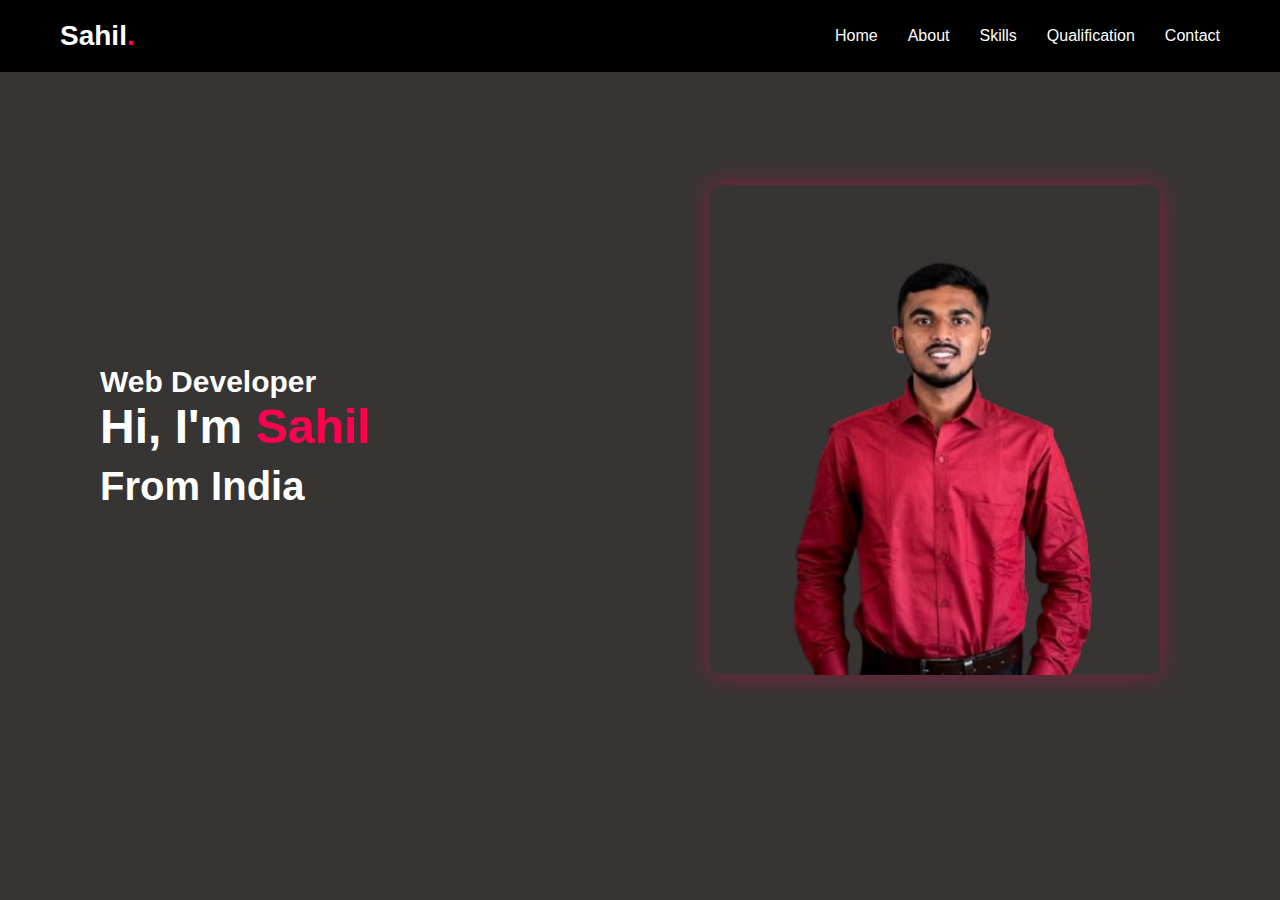
<file: index.html>
<!DOCTYPE html>
<html lang="en">
<head>
  <meta charset="UTF-8" />
  <meta name="viewport" content="width=device-width, initial-scale=1.0"/>
  <title>Sahil | Portfolio</title>
  <link rel="stylesheet" href="style.css" />
</head>
<body>

 <nav class="navbar">
    <div class="logo">Sahil<span>.</span></div>
    <ul class="nav-links">
      <li><a href="index.html">Home</a></li>
      <li><a href="about.html">About</a></li>
      <li><a href="skills.html">Skills</a></li>
      <li><a href="qualification.html">Qualification</a></li>
      <li><a href="contact.html">Contact</a></li>
    </ul>
  </nav>

  <section class="hero">
    <div class="hero-text">
      <p class="role"><h3>Web Developer</h3></p>
      
      <h1>Hi, I'm <span>Sahil</span></h1>
      <h2>From India</h2>
    </div>
    <div class="hero-image">
      <img src="1-removebg-preview.png" alt="Sahil's Photo" />
    </div>
  </section>

</body>
</html>
</file>
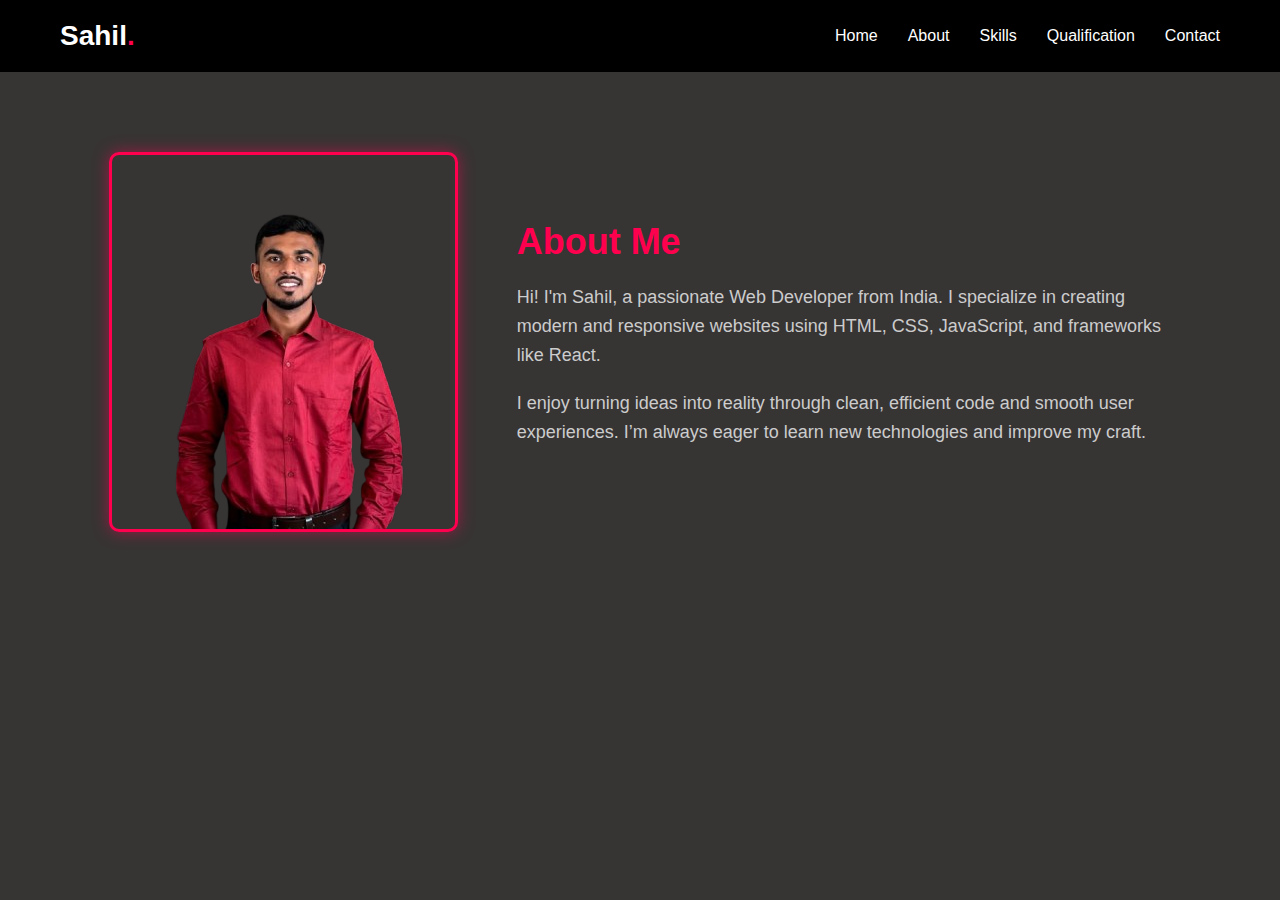
<file: about.html>
<!DOCTYPE html>
<html lang="en">
<head>
  <meta charset="UTF-8" />
  <meta name="viewport" content="width=device-width, initial-scale=1.0"/>
  <title>About | Sahil</title>
  <link rel="stylesheet" href="style.css" />
</head>
<body>

  <nav class="navbar">
    <div class="logo">Sahil<span>.</span></div>
    <ul class="nav-links">
      <li><a href="index.html">Home</a></li>
      <li><a href="about.html">About</a></li>
      <li><a href="skills.html">Skills</a></li>
      <li><a href="qualification.html">Qualification</a></li>
      <li><a href="contact.html">Contact</a></li>
    </ul>
  </nav>

  <section class="about-section">
    <div class="about-container">
      <!-- Photo Left -->
      <div class="about-photo">
        <img src="1-removebg-preview.png" alt="Sahil's Photo">
      </div>

      <!-- Text Right -->
      <div class="about-text">
        <h1>About Me</h1>
        <p>Hi! I'm Sahil, a passionate Web Developer from India. I specialize in creating modern and responsive websites using HTML, CSS, JavaScript, and frameworks like React.</p>
        <p>I enjoy turning ideas into reality through clean, efficient code and smooth user experiences. I’m always eager to learn new technologies and improve my craft.</p>

        
      </div>
    </div>
  </section>

</body>
</html>
</file>
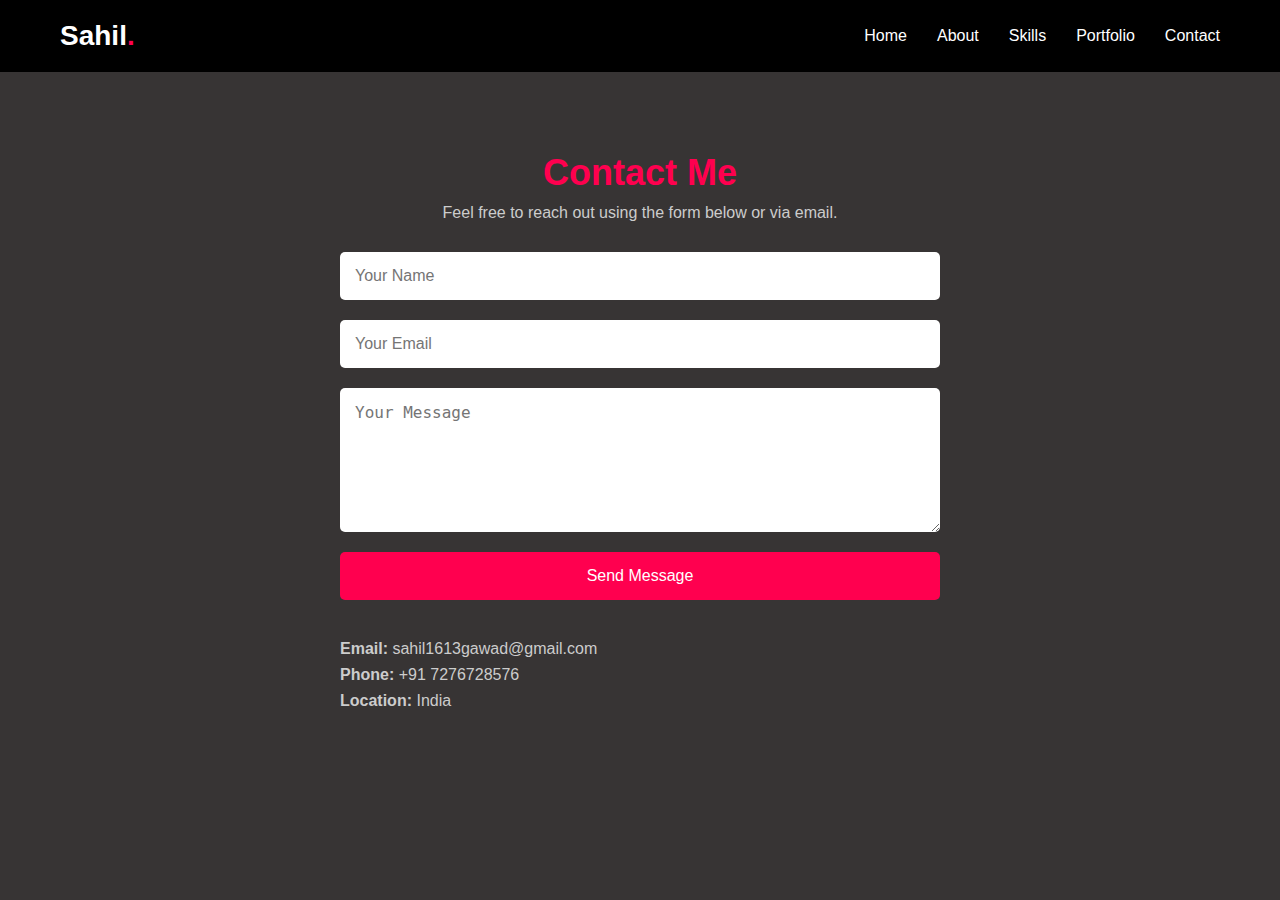
<file: cont.html>
<!DOCTYPE html>
<html lang="en">
<head>
  <meta charset="UTF-8" />
  <meta name="viewport" content="width=device-width, initial-scale=1.0"/>
  <title>Contact | Sahil</title>
  <link rel="stylesheet" href="style.css" />
</head>
<body>

  <nav class="navbar">
    <div class="logo">Sahil<span>.</span></div>
    <ul class="nav-links">
      <li><a href="index.html">Home</a></li>
      <li><a href="about.html">About</a></li>
      <li><a href="skills.html">Skills</a></li>
      <li><a href="#">Portfolio</a></li>
      <li><a href="contact.html">Contact</a></li>
    </ul>
  </nav>

  <section class="contact-section">
    <div class="contact-container">
      <h1>Contact Me</h1>
      <p>Feel free to reach out using the form below or via email.</p>

      <form action="#" method="post" class="contact-form">
        <input type="text" name="name" placeholder="Your Name" required />
        <input type="email" name="email" placeholder="Your Email" required />
        <textarea name="message" rows="6" placeholder="Your Message" required></textarea>
        <button type="submit">Send Message</button>
      </form>

      <div class="contact-info">
        <p><strong>Email:</strong> sahil1613gawad@gmail.com</p>
        <p><strong>Phone:</strong> +91 7276728576</p>
        <p><strong>Location:</strong> India</p>
      </div>
    </div>
  </section>

</body>
</html>
</file>
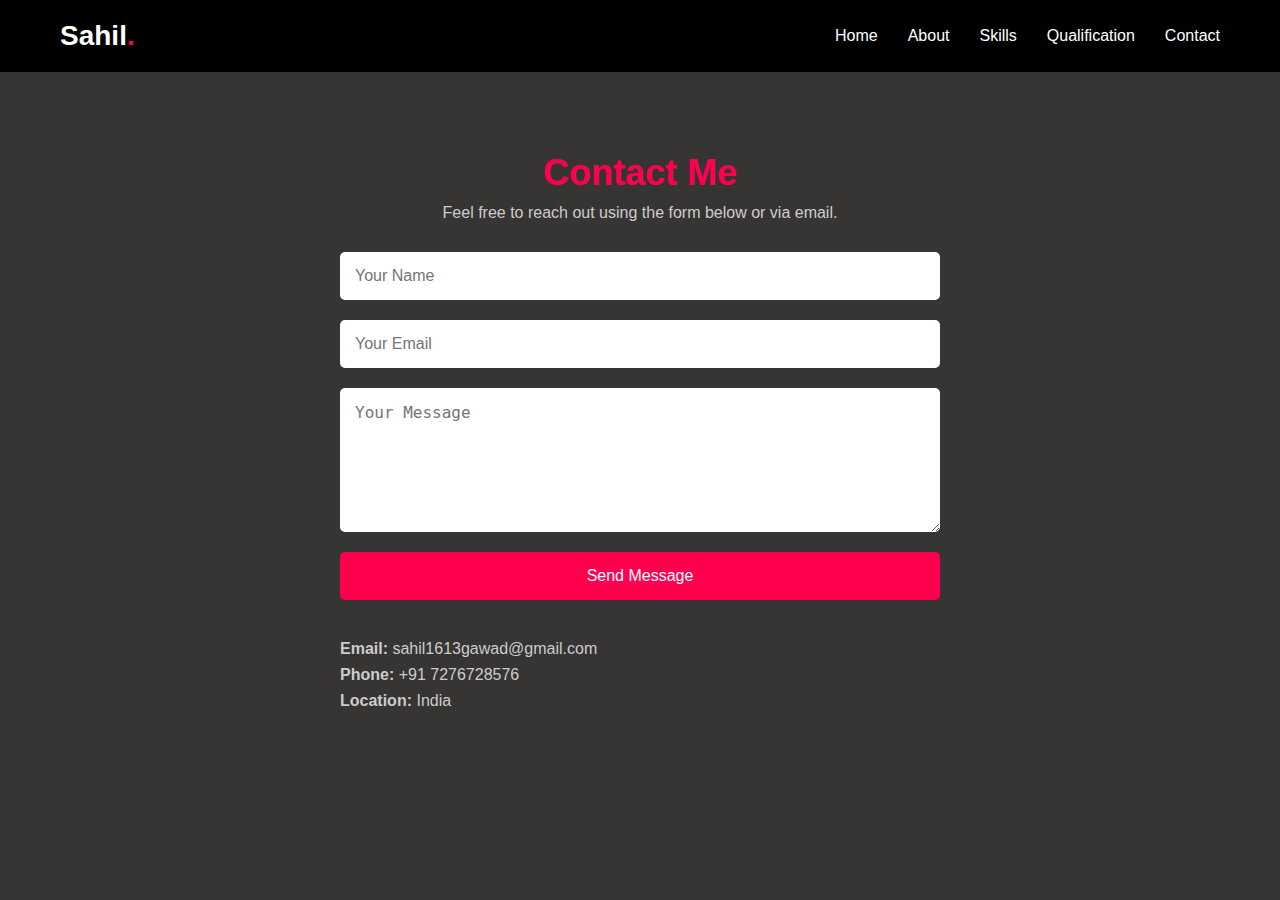
<file: contact.html>
<!DOCTYPE html>
<html lang="en">
<head>
  <meta charset="UTF-8" />
  <meta name="viewport" content="width=device-width, initial-scale=1.0"/>
  <title>Contact | Sahil</title>
  <link rel="stylesheet" href="style.css" />
</head>
<body>

 <nav class="navbar">
    <div class="logo">Sahil<span>.</span></div>
    <ul class="nav-links">
      <li><a href="index.html">Home</a></li>
      <li><a href="about.html">About</a></li>
      <li><a href="skills.html">Skills</a></li>
      <li><a href="qualification.html">Qualification</a></li>
      <li><a href="contact.html">Contact</a></li>
    </ul>
  </nav>

  <section class="contact-section">
    <div class="contact-container">
      <h1>Contact Me</h1>
      <p>Feel free to reach out using the form below or via email.</p>

      <form action="#" method="post" class="contact-form">
        <input type="text" name="name" placeholder="Your Name" required />
        <input type="email" name="email" placeholder="Your Email" required />
        <textarea name="message" rows="6" placeholder="Your Message" required></textarea>
        <button type="submit">Send Message</button>
      </form>

      <div class="contact-info">
        <p><strong>Email:</strong> sahil1613gawad@gmail.com</p>
        <p><strong>Phone:</strong> +91 7276728576</p>
        <p><strong>Location:</strong> India</p>
      </div>
    </div>
  </section>

</body>
</html>
</file>
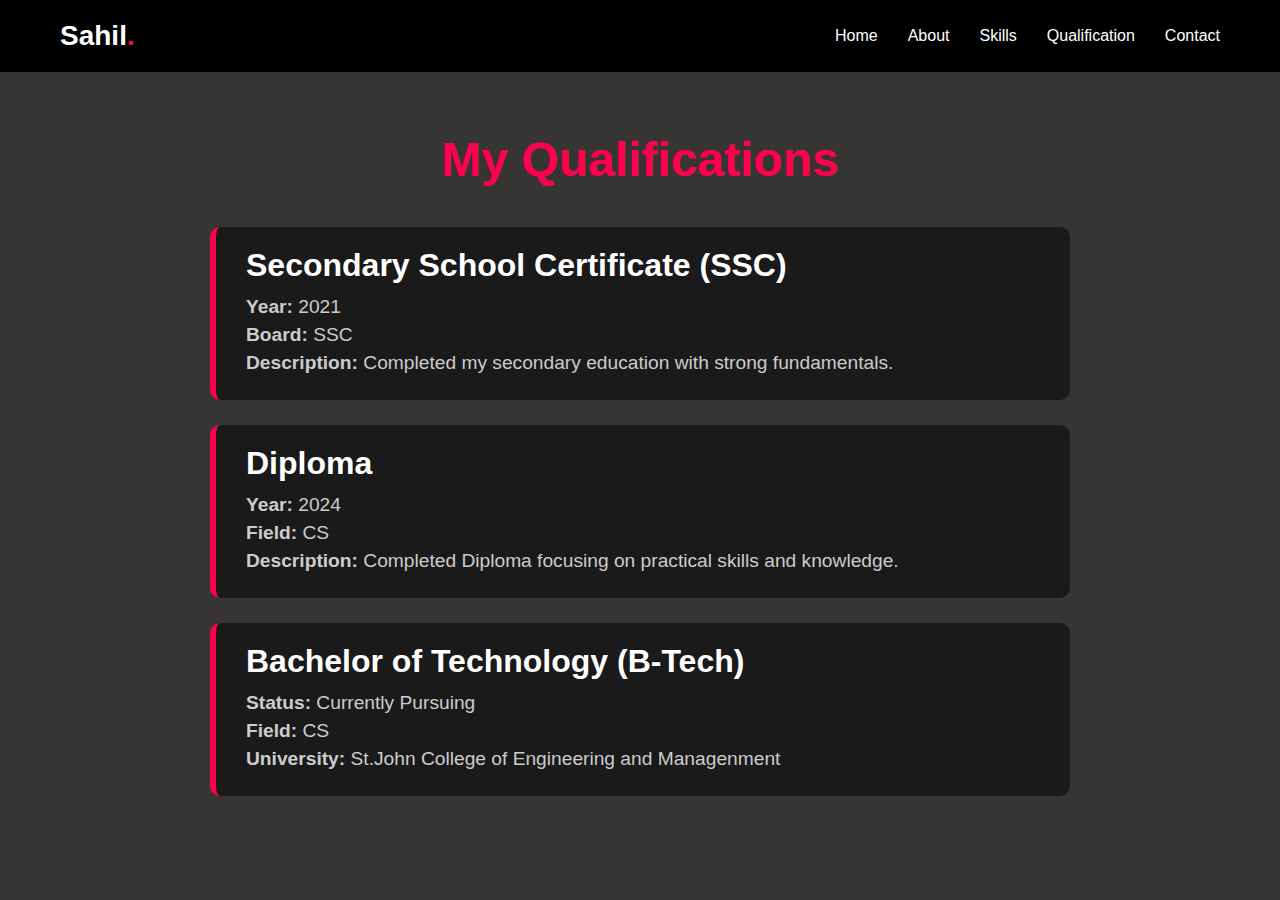
<file: qualification.html>
<!DOCTYPE html>
<html lang="en">
<head>
  <meta charset="UTF-8" />
  <meta name="viewport" content="width=device-width, initial-scale=1.0"/>
  <title>Qualification | Sahil</title>
  <link rel="stylesheet" href="qualification-style.css" />
</head>
<body>

  <nav class="navbar">
    <div class="logo">Sahil<span>.</span></div>
    <ul class="nav-links">
      <li><a href="index.html">Home</a></li>
      <li><a href="about.html">About</a></li>
      <li><a href="skills.html">Skills</a></li>
      <li><a href="qualification.html">Qualification</a></li>
      <li><a href="contact.html">Contact</a></li>
    </ul>
  </nav>

  <section class="qualification-section">
    <div class="qualification-container">
      <h1>My Qualifications</h1>

      <div class="qualification-item">
        <h2>Secondary School Certificate (SSC)</h2>
        <p><strong>Year:</strong> 2021</p>
        <p><strong>Board:</strong> SSC</p>
        <p><strong>Description:</strong> Completed my secondary education with strong fundamentals.</p>
      </div>

      <div class="qualification-item">
        <h2>Diploma</h2>
        <p><strong>Year:</strong> 2024</p>
        <p><strong>Field:</strong> CS</p>
        <p><strong>Description:</strong> Completed Diploma focusing on practical skills and knowledge.</p>
      </div>

      <div class="qualification-item">
        <h2>Bachelor of Technology (B-Tech)</h2>
        <p><strong>Status:</strong> Currently Pursuing</p>
        <p><strong>Field:</strong> CS</p>
        <p><strong>University:</strong> St.John College of Engineering and Managenment</p>
      </div>
    </div>
  </section>

</body>
</html>
</file>
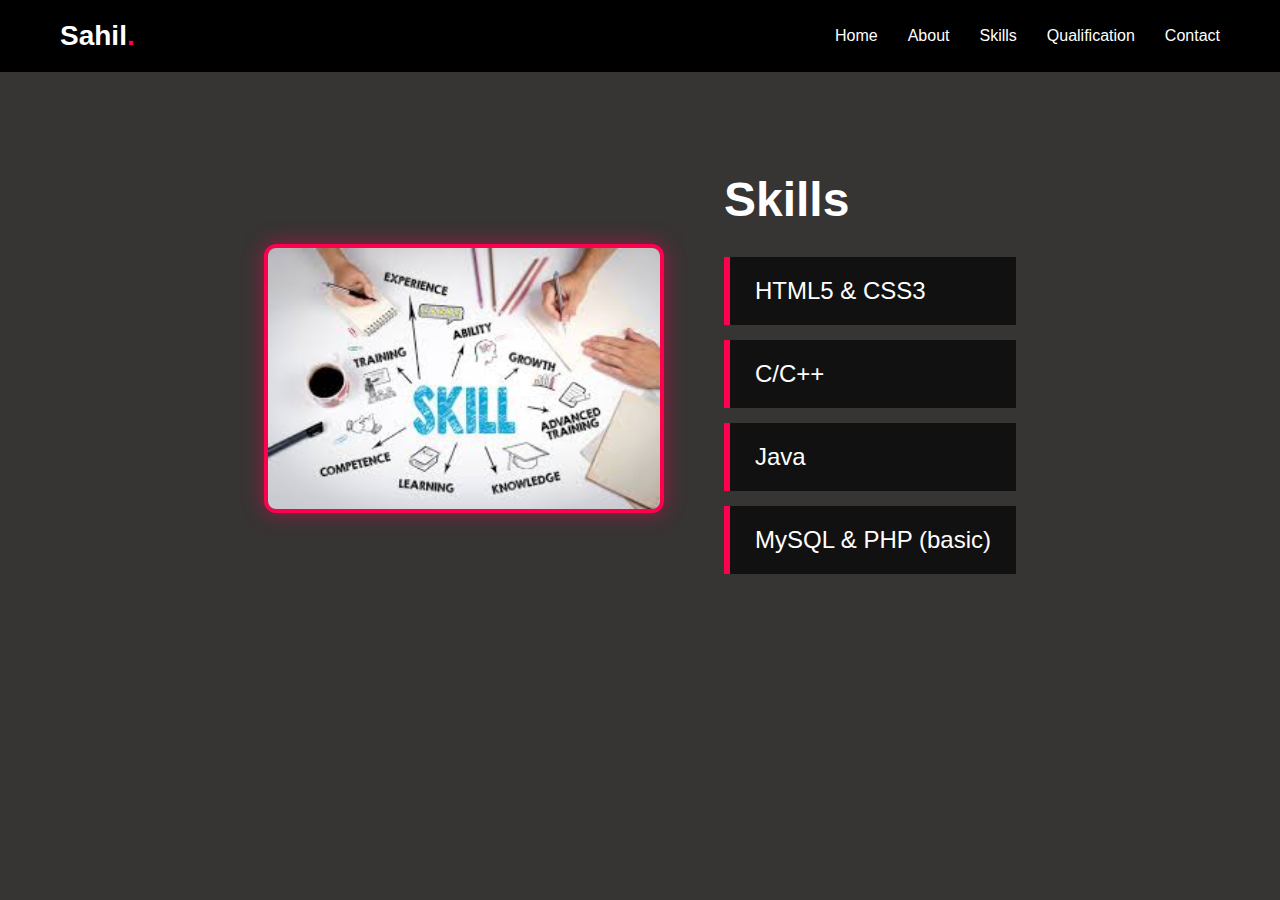
<file: skills.html>
<!DOCTYPE html>
<html lang="en">
<head>
  <meta charset="UTF-8" />
  <meta name="viewport" content="width=device-width, initial-scale=1.0"/>
  <title>Skills | Sahil</title>
  <link rel="stylesheet" href="style.css" />
</head>
<body>

<nav class="navbar">
  <div class="logo">Sahil<span>.</span></div>
  <ul class="nav-links">
    <li><a href="index.html">Home</a></li>
    <li><a href="about.html">About</a></li>
    <li><a href="skills.html">Skills</a></li>
    <li><a href="qualification.html">Qualification</a></li>
    <li><a href="contact.html">Contact</a></li>
  </ul>
</nav>

<section class="skills-section">
  <div class="skills-container">
    <div class="skills-image">
      <img src="skills.jpeg" alt="Skills Image">
    </div>
    <div class="skills">
      <h1>Skills</h1>
      <ul>
        <li>HTML5 & CSS3</li>
        <li>C/C++</li>
        <li>Java</li>
        <li>MySQL & PHP (basic)</li>
      </ul>
    </div>
  </div>
</section>

</body>
</html>
</file>
<file: style.css>
/* Reset and Base Styling */
* {
  margin: 0;
  padding: 0;
  box-sizing: border-box;
}

body {
  background-color: #373434;
  color: #fff;
  font-family: 'Segoe UI', Tahoma, Geneva, Verdana, sans-serif;
}

/* Navigation */
.navbar {
  display: flex;
  justify-content: space-between;
  align-items: center;
  padding: 20px 60px;
  background: #000;
}

.logo {
  font-size: 28px;
  font-weight: bold;
  color: white;
}

.logo span {
  color: #ff004f;
}

.nav-links {
  list-style: none;
  display: flex;
  gap: 30px;
}

.nav-links li a {
  color: white;
  text-decoration: none;
  font-size: 16px;
  transition: color 0.3s ease;
}

.nav-links li a:hover {
  color: #ff004f;
}

/* Hero Section */
.hero {
  display: flex;
  align-items: center;
  justify-content: space-between;
  padding: 80px 60px;
  min-height: 80vh;
}

.hero-text {
  max-width: 600px;
}

.role {
  font-size: 18px;
  color: #ccc;
  margin-bottom: 10px;
}

.hero-text h1 {
  font-size: 48px;
  font-weight: bold;
  margin-left: 40px;
}

.hero-text h1 span {
  color: #ff004f;
  
}

.hero-text h2 {
  font-size: 40px;
  margin-top: 10px;
  margin-left: 40px;
}

.hero-text h3 {
  font-size: 30px;
  margin-top: 10px;
  margin-left: 40px;
}
.hero-image img {
  width: 450px;
  height: auto;
  margin-right: 60px;
  border-radius: 10px;
  box-shadow: 0 0 25px rgba(255, 0, 79, 0.4);
}


/*..........................About Page..........................*/
.about-section {
  padding: 80px 20px;
  background-color: #373434;
  color: #ff004f;
  display: flex;
  justify-content: center;
}

.about-container {
  max-width: 1100px;
  width: 100%;
  display: flex;
  flex-wrap: wrap;
  align-items: center;
  gap: 40px;
}

.about-photo {
  flex: 1 1 300px;
  text-align: center;
}

.about-photo img {
  max-width: 100%;
  height: auto;
  border-radius: 10px;
  border: 3px solid #ff004f;
  box-shadow: 0 0 15px rgba(255, 0, 79, 0.5);
}

.about-text {
  flex: 2 1 500px;
}

.about-text h1 {
  font-size: 36px;
  margin-bottom: 20px;
}

.about-text p {
  font-size: 18px;
  margin-bottom: 20px;
  line-height: 1.6;
  color: #ccc;
}

/*..........................skills page..........................*/

.skills-section {
  background-color: #373434;
  padding: 100px 40px;
  display: flex;
  justify-content: center;
}

.skills-container {
  display: flex;
  align-items: center;
  max-width: 1200px;
  gap: 60px;
}

.skills-image img {
  width: 400px; /* Increased size */
  height: auto;
  border-radius: 12px;
  border: 4px solid #ff004f;
  box-shadow: 0 0 20px rgba(255, 0, 79, 0.5);
}

.skills h1 {
  font-size: 48px; /* Increased font size */
  margin-bottom: 30px;
}

.skills ul {
  list-style: none;
  padding: 0;
}

.skills ul li {
  background: #111;
  padding: 20px 25px; /* Increased padding */
  margin: 15px 0;
  border-left: 6px solid #ff004f;
  font-size: 24px; /* Larger font size */
}


/*.......................... Contact page ..........................*/
@media (max-width: 900px) {
  .hero {
    flex-direction: column;
    text-align: center;
  }

  .hero-image {
    margin-top: 30px;
  }
}

.contact-section {
  padding: 80px 20px;
  background-color: #373434;
  color: #ff004f;
  display: flex;
  justify-content: center;
}

.contact-container {
  max-width: 600px;
  width: 100%;
  text-align: center;
}

.contact-container h1 {
  font-size: 36px;
  margin-bottom: 10px;
}

.contact-container p {
  color: #ccc;
  margin-bottom: 30px;
}

.contact-form {
  display: flex;
  flex-direction: column;
  gap: 20px;
}

.contact-form input,
.contact-form textarea {
  padding: 15px;
  border: none;
  border-radius: 5px;
  font-size: 16px;
}

.contact-form button {
  background-color: #ff004f;
  color: white;
  padding: 15px;
  font-size: 16px;
  border: none;
  border-radius: 5px;
  cursor: pointer;
  transition: background 0.3s ease;
}

.contact-form button:hover {
  background-color: #e60045;
}

.contact-info {
  margin-top: 40px;
  text-align: left;
}

.contact-info p {
  margin: 8px 0;
  font-size: 16px;
}
</file>
<file: qualification-style.css>
/* Reset */
* {
  margin: 0;
  padding: 0;
  box-sizing: border-box;
}

body {
  background-color: #373434;
  color: white;
  font-family: 'Segoe UI', Tahoma, Geneva, Verdana, sans-serif;
}

/* Navbar */
.navbar {
  display: flex;
  justify-content: space-between;
  align-items: center;
  background: #000;
  padding: 20px 60px;
}

.logo {
  font-size: 28px;
  font-weight: bold;
  color: white;
}

.logo span {
  color: #ff004f;
}

.nav-links {
  list-style: none;
  display: flex;
  gap: 30px;
}

.nav-links li a {
  color: white;
  text-decoration: none;
  font-size: 16px;
  transition: color 0.3s ease;
}

.nav-links li a:hover,
.nav-links li a.active {
  color: #ff004f;
}

/* Qualification Section */
.qualification-section {
  padding: 60px 20px;
  max-width: 900px;
  margin: 0 auto;
}

.qualification-container h1 {
  font-size: 3rem;
  color: #ff004f;
  margin-bottom: 40px;
  text-align: center;
}

.qualification-item {
  background: #1a1a1a;
  padding: 20px 30px;
  border-left: 6px solid #ff004f;
  margin-bottom: 25px;
  border-radius: 10px;
}

.qualification-item h2 {
  font-size: 2rem;
  margin-bottom: 12px;
}

.qualification-item p {
  font-size: 1.2rem;
  color: #ccc;
  margin: 6px 0;
}

/* Responsive */
@media (max-width: 768px) {
  .qualification-container h1 {
    font-size: 2.4rem;
  }

  .qualification-item h2 {
    font-size: 1.6rem;
  }

  .qualification-item p {
    font-size: 1rem;
  }
}
</file>
